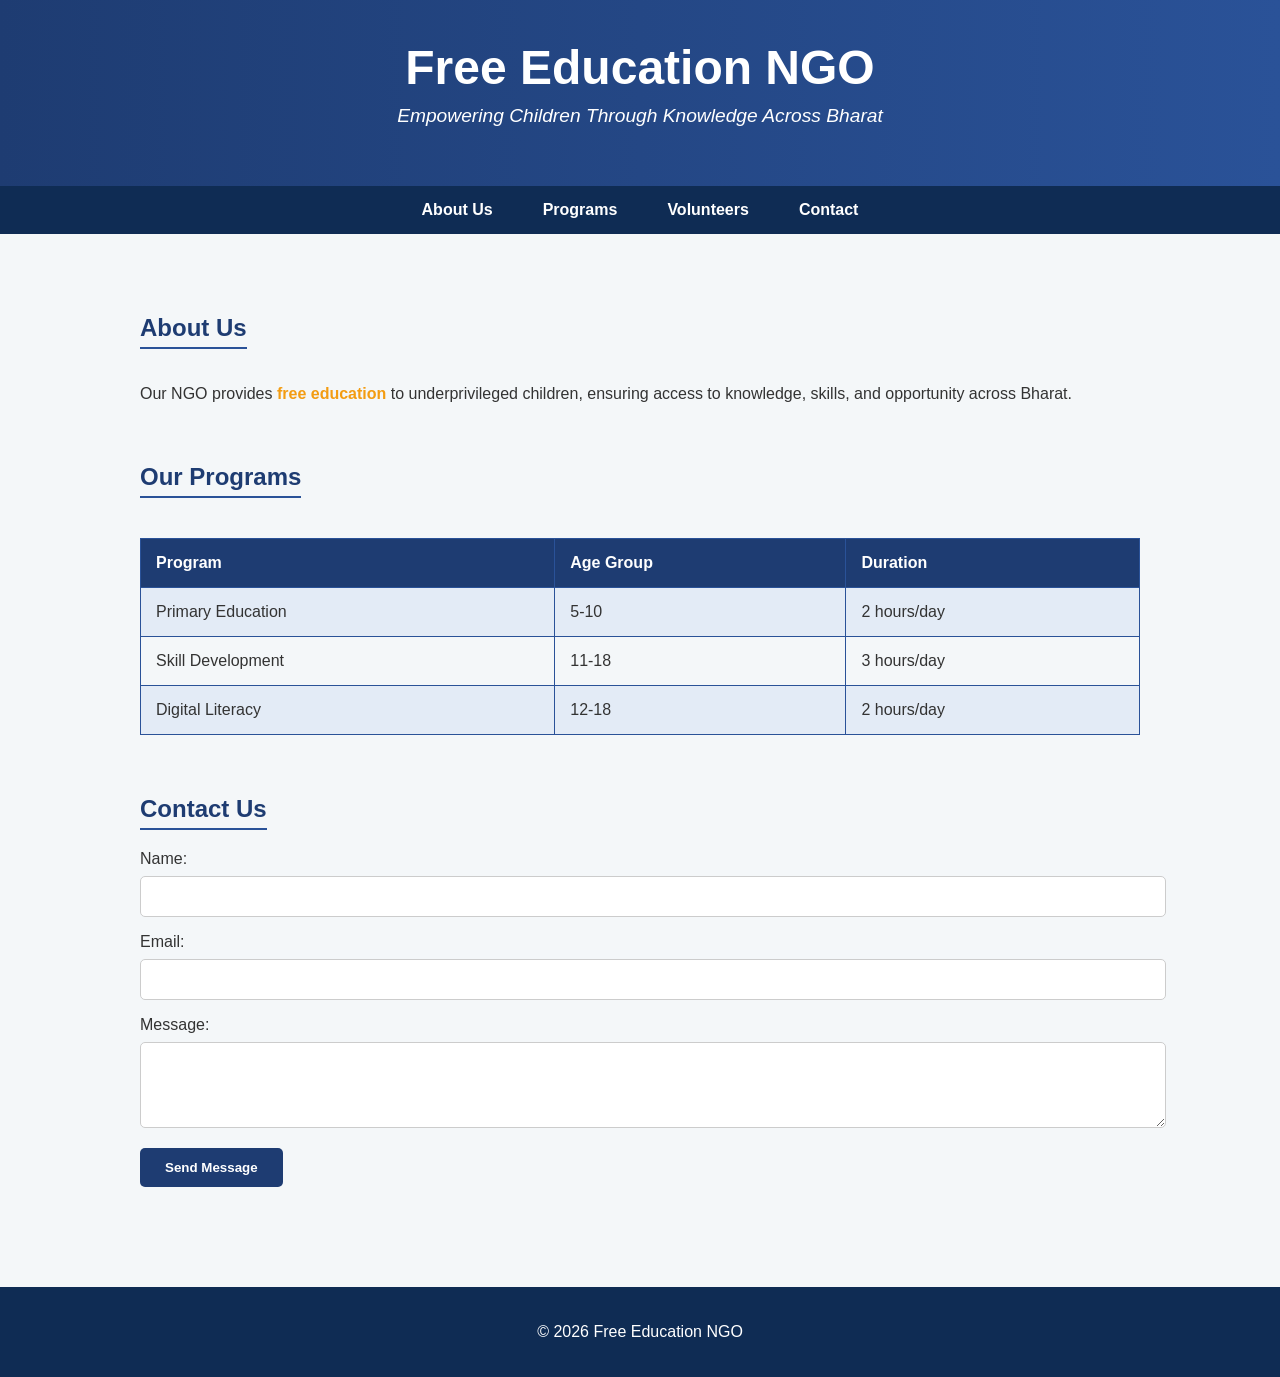
<file: Assignment 2/index.html>
<!DOCTYPE html>
<html lang="en">
<head>
    <meta charset="UTF-8">
    <title>Free Education NGO</title>
    <link rel="stylesheet" href="style.css">
    <style>
        .highlight {
            color: #f39c12;
            font-weight: bold;
        }
    </style>
</head>
<body>
    <header>
        <h1>Free Education NGO</h1>
        <p>Empowering Children Through Knowledge Across Bharat</p>
    </header>
    <nav>
        <a href="#about">About Us</a>
        <a href="#programs">Programs</a>
        <a href="#volunteers">Volunteers</a>
        <a href="#contact">Contact</a>
    </nav>

    <main>
        <section id="about">
            <h2>About Us</h2>
            <p>Our NGO provides <span class="highlight">free education</span> to underprivileged children, ensuring access to knowledge, skills, and opportunity across Bharat.</p>
        </section>

        <section id="programs">
            <h2>Our Programs</h2>
            <table>
                <tr>
                    <th>Program</th>
                    <th>Age Group</th>
                    <th>Duration</th>
                </tr>
                <tr>
                    <td>Primary Education</td>
                    <td>5-10</td>
                    <td>2 hours/day</td>
                </tr>
                <tr>
                    <td>Skill Development</td>
                    <td>11-18</td>
                    <td>3 hours/day</td>
                </tr>
                <tr>
                    <td>Digital Literacy</td>
                    <td>12-18</td>
                    <td>2 hours/day</td>
                </tr>
            </table>
        </section>
        <section id="contact">
            <h2>Contact Us</h2>
            <form action="#" method="post">
                <label for="name">Name:</label>
                <input type="text" id="name" name="name" required>
                <label for="email">Email:</label>
                <input type="email" id="email" name="email" required>
                <label for="message">Message:</label>
                <textarea id="message" name="message" rows="4" required></textarea>
                <input type="submit" value="Send Message">
            </form>
        </section>
    </main>
    <footer>
        <p>&copy; 2026 Free Education NGO</p>
    </footer>
</body>
</html>
</file>
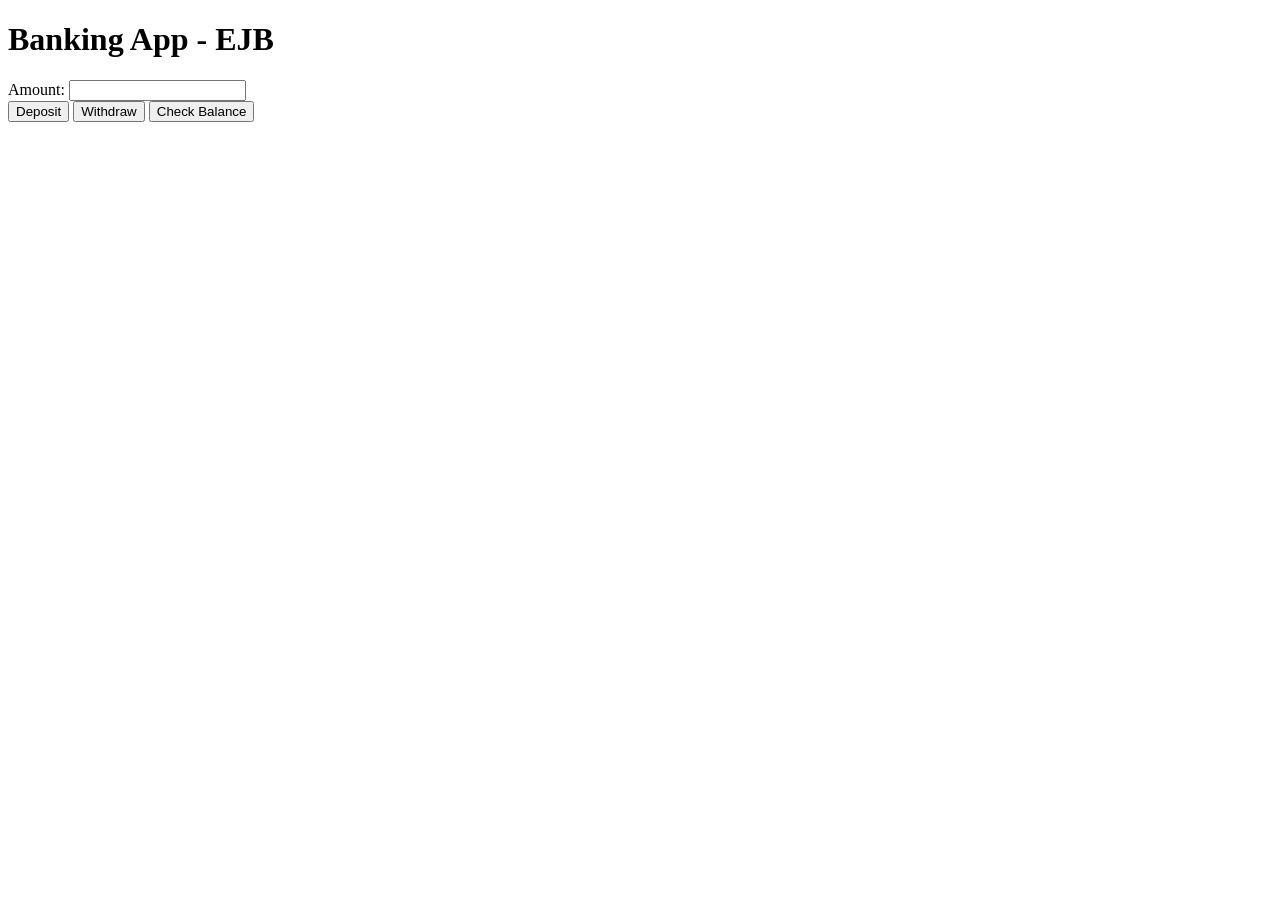
<file: Assignment 10/BankingAppEJB/target/BankingAppEJB/index.html>
<!DOCTYPE html>
<html lang="en">
<head>
<meta charset="UTF-8">
<title>Banking App EJB</title>
</head>
<body>
<h1>Banking App - EJB</h1>
<label>Amount:</label>
<input type="number" id="amount" step="0.01"><br>
<button onclick="performAction('deposit')">Deposit</button>
<button onclick="performAction('withdraw')">Withdraw</button>
<button onclick="performAction('balance')">Check Balance</button>
<div id="result"></div>

<script>
function performAction(action) {
    let amount = document.getElementById("amount").value;
    let url = "bank?action=" + action;
    if (action !== 'balance') url += "&amount=" + amount;

    fetch(url)
        .then(response => {
            if (!response.ok) throw new Error('HTTP error ' + response.status);
            return response.text();
        })
        .then(data => {
            document.getElementById("result").innerHTML = data.replace(/\n/g, "<br>");
        })
        .catch(err => {
            document.getElementById("result").innerHTML = "Error: " + err;
        });
}
</script>
</body>
</html>
</file>
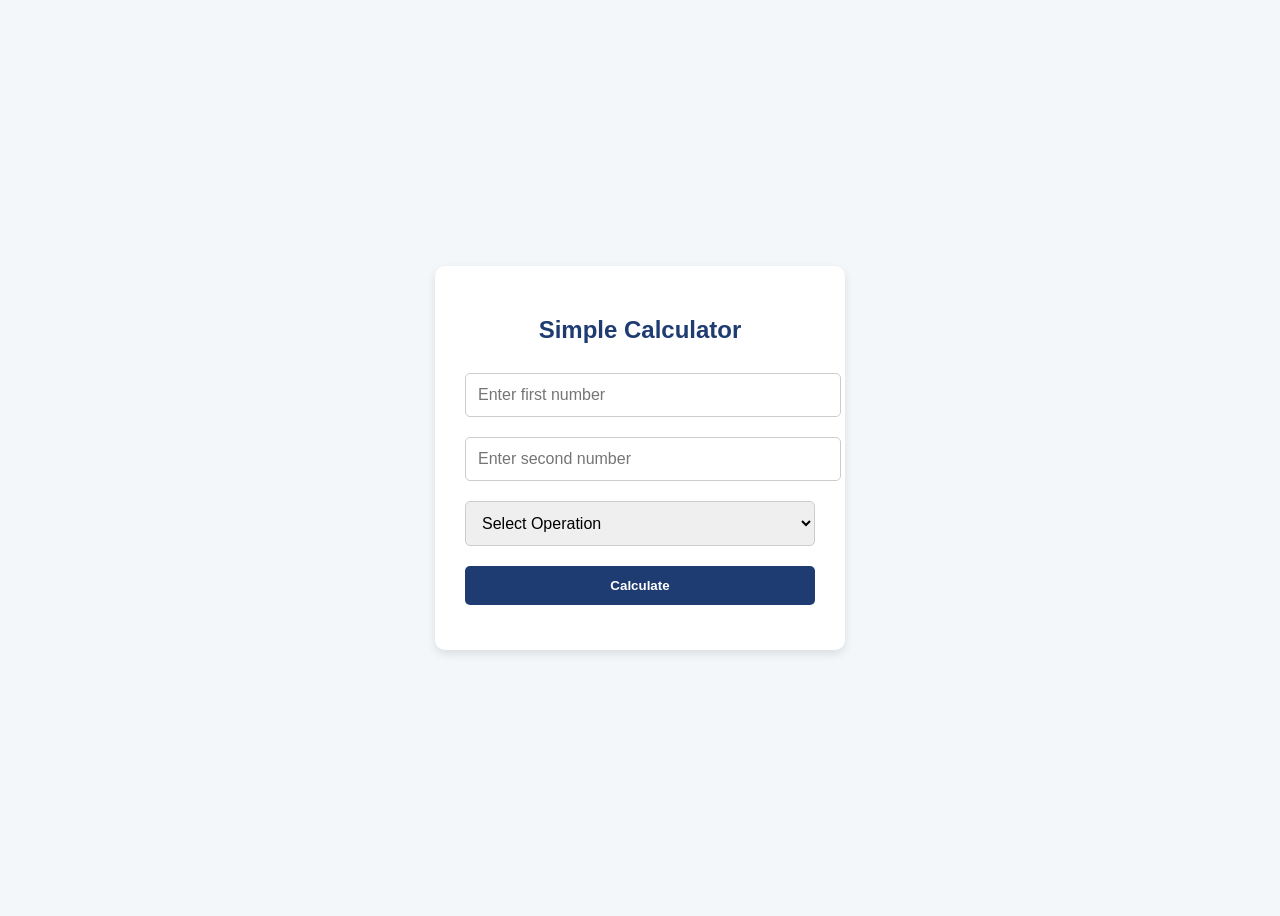
<file: Assignment 4/calculator.html>
<!DOCTYPE html>
<html lang="en">
<head>
    <meta charset="UTF-8">
    <title>Simple Calculator</title>
    <style>
        body {
            font-family: Arial, sans-serif;
            background-color: #f4f7f9;
            display: flex;
            justify-content: center;
            align-items: center;
            height: 100vh;
        }
        .calculator {
            background-color: #fff;
            padding: 30px;
            border-radius: 10px;
            box-shadow: 0 4px 10px rgba(0,0,0,0.1);
            width: 350px;
        }
        h2 {
            text-align: center;
            color: #1e3c72;
        }
        input[type="number"], select {
            width: 100%;
            padding: 12px;
            margin: 10px 0;
            border-radius: 5px;
            border: 1px solid #ccc;
            font-size: 16px;
        }
        button {
            width: 100%;
            padding: 12px;
            background-color: #1e3c72;
            color: white;
            font-weight: bold;
            border: none;
            border-radius: 5px;
            cursor: pointer;
            margin-top: 10px;
        }
        button:hover {
            background-color: #f39c12;
        }
        #result {
            margin-top: 15px;
            font-weight: bold;
            text-align: center;
            color: #1e3c72;
        }
    </style>
</head>
<body>
    <div class="calculator">
        <h2>Simple Calculator</h2>
        <input type="number" id="num1" placeholder="Enter first number">
        <input type="number" id="num2" placeholder="Enter second number">
        <select id="operation">
            <option value="">Select Operation</option>
            <option value="add">Addition (+)</option>
            <option value="subtract">Subtraction (-)</option>
            <option value="multiply">Multiplication (×)</option>
            <option value="divide">Division (÷)</option>
        </select>
        <button onclick="calculate()">Calculate</button>
        <div id="result"></div>
    </div>

    <script>
        function calculate() {
            let num1 = parseFloat(document.getElementById("num1").value);
            let num2 = parseFloat(document.getElementById("num2").value);
            let op = document.getElementById("operation").value;

            if (isNaN(num1) || isNaN(num2)) {
                alert("Please enter valid numbers!");
                return;
            }
            if (op === "") {
                alert("Please select an operation!");
                return;
            }

            let result;
            switch(op) {
                case "add":
                    result = num1 + num2;
                    break;
                case "subtract":
                    result = num1 - num2;
                    break;
                case "multiply":
                    result = num1 * num2;
                    break;
                case "divide":
                    if (num2 === 0) {
                        alert("Cannot divide by zero!");
                        return;
                    }
                    result = num1 / num2;
                    break;
            }

            document.getElementById("result").innerText = "Result: " + result;
            alert("Result: " + result);
        }
    </script>
</body>
</html>
</file>
<file: Assignment 2/style.css>
body {
    font-family: 'Segoe UI', Tahoma, Geneva, Verdana, sans-serif;
    background-color: #f4f7f9;
    margin: 0;
    padding: 0;
    color: #333;
}

header {
    background: linear-gradient(to right, #1e3c72, #2a5298);
    color: white;
    text-align: center;
    padding: 40px 0;
}

header h1 {
    font-size: 3em;
    margin: 0;
}

header p {
    font-size: 1.2em;
    margin-top: 10px;
    font-style: italic;
}

nav {
    background-color: #0f2c54;
    display: flex;
    justify-content: center;
}

nav a {
    color: white;
    padding: 15px 25px;
    text-decoration: none;
    font-weight: bold;
    transition: 0.3s;
}

nav a:hover {
    background-color: #f39c12;
    color: white;
    border-radius: 5px;
}

main {
    max-width: 1000px;
    margin: auto;
    padding: 20px;
}

section {
    margin: 40px 0;
}

h2 {
    color: #1e3c72;
    margin-bottom: 20px;
    border-bottom: 2px solid #2a5298;
    display: inline-block;
    padding-bottom: 5px;
}

.highlight {
    color: #f39c12;
    font-weight: bold;
}

table {
    width: 100%;
    border-collapse: collapse;
    margin-top: 20px;
}

table, th, td {
    border: 1px solid #2a5298;
}

th, td {
    padding: 15px;
    text-align: left;
}

th {
    background-color: #1e3c72;
    color: white;
}

tr:nth-child(even) {
    background-color: #e3ebf6;
}

ul {
    list-style-type: square;
    padding-left: 20px;
}

form input[type="text"],
form input[type="email"],
form textarea {
    width: 100%;
    padding: 12px;
    margin: 8px 0 16px 0;
    border: 1px solid #ccc;
    border-radius: 5px;
}

form input[type="submit"] {
    background-color: #1e3c72;
    color: white;
    padding: 12px 25px;
    border: none;
    border-radius: 5px;
    cursor: pointer;
    font-weight: bold;
    transition: 0.3s;
}

form input[type="submit"]:hover {
    background-color: #f39c12;
}

footer {
    background-color: #0f2c54;
    color: white;
    text-align: center;
    padding: 20px 0;
    margin-top: 40px;
}
</file>
